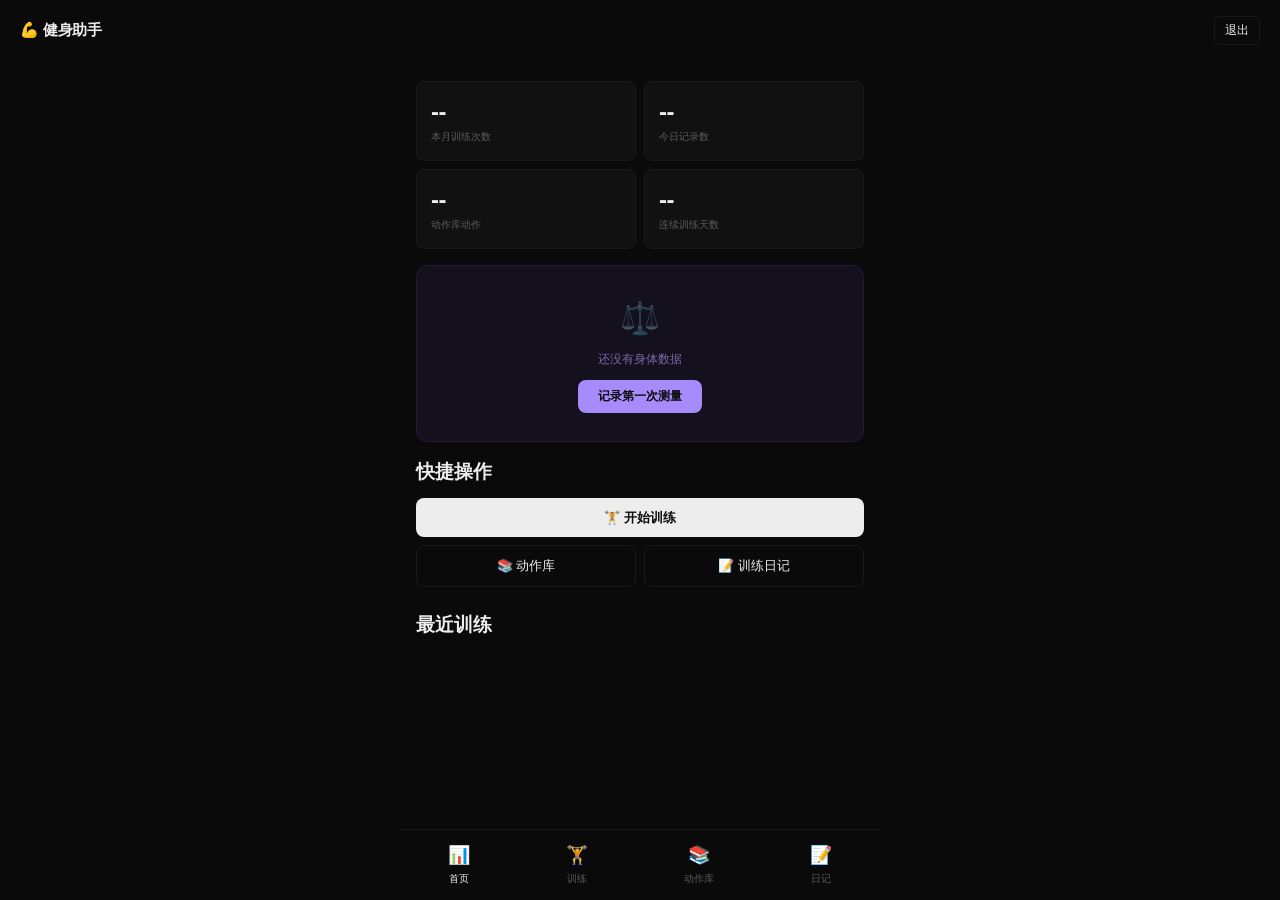
<file: index.html>
<!DOCTYPE html>
<html lang="zh-CN">
<head>
  <meta charset="UTF-8">
  <meta name="viewport" content="width=device-width, initial-scale=1.0">
  <title>健身助手</title>
  <link rel="stylesheet" href="css/style.css">
</head>
<body>
  <div class="topbar">
    <h1>💪 健身助手</h1>
    <button class="btn btn-sm btn-outline" id="signOutBtn">退出</button>
  </div>

  <div class="container">
    <div class="stat-grid mb-16">
      <div class="stat-item">
        <div class="stat-value" id="monthCount">--</div>
        <div class="stat-label">本月训练次数</div>
      </div>
      <div class="stat-item">
        <div class="stat-value" id="todayCount">--</div>
        <div class="stat-label">今日记录数</div>
      </div>
      <div class="stat-item">
        <div class="stat-value" id="totalExercises">--</div>
        <div class="stat-label">动作库动作</div>
      </div>
      <div class="stat-item">
        <div class="stat-value" id="streakDays">--</div>
        <div class="stat-label">连续训练天数</div>
      </div>
    </div>

    <!-- 身体数据 Hero 卡 -->
    <div id="bodyHero">
      <div id="bodyDataView" class="body-hero" style="display:none;">
        <div class="hero-header">
          <span class="hero-label">身体数据</span>
          <button class="hero-add" id="toggleBodyFormBtn">+ 记录</button>
        </div>
        <div class="hero-weight" id="heroWeight">--<span class="hero-unit">kg</span></div>
        <div class="hero-sub">
          <span><span class="sub-label">体脂率 </span><span id="heroBf">--</span>%</span>
        </div>
        <div class="chart-mini"><canvas id="miniChart"></canvas></div>
        <div class="circ-list" id="circList"></div>
      </div>
      <div id="bodyEmptyView" class="body-empty">
        <div class="empty-icon">⚖️</div>
        <p>还没有身体数据</p>
        <button class="btn-start" id="startBodyFormBtn">记录第一次测量</button>
      </div>
    </div>

    <div class="body-form-wrap" id="bodyFormWrap">
      <div class="body-form">
        <div class="form-hint">体重必填，其余可选</div>
        <div class="form-row">
          <div>
            <label style="font-size:10px;color:var(--violet-dim);">体重 (kg) *</label>
            <input type="number" id="bfWeight" placeholder="例: 78.5" step="0.1" min="30" max="300">
          </div>
          <div>
            <label style="font-size:10px;color:var(--violet-dim);">体脂率 (%)</label>
            <input type="number" id="bfBodyFat" placeholder="例: 18.2" step="0.1" min="2" max="60">
          </div>
        </div>
        <div class="form-section-label">围度 (cm)</div>
        <div class="form-row">
          <div>
            <label style="font-size:10px;color:var(--violet-dim);">胸围</label>
            <input type="number" id="bfChest" placeholder="例: 96" step="0.5" min="30" max="200">
          </div>
          <div>
            <label style="font-size:10px;color:var(--violet-dim);">腰围</label>
            <input type="number" id="bfWaist" placeholder="例: 82" step="0.5" min="30" max="200">
          </div>
          <div>
            <label style="font-size:10px;color:var(--violet-dim);">臀围</label>
            <input type="number" id="bfHip" placeholder="例: 95" step="0.5" min="30" max="200">
          </div>
          <div>
            <label style="font-size:10px;color:var(--violet-dim);">臂围</label>
            <input type="number" id="bfArm" placeholder="例: 36" step="0.5" min="10" max="100">
          </div>
          <div>
            <label style="font-size:10px;color:var(--violet-dim);">腿围</label>
            <input type="number" id="bfThigh" placeholder="例: 56" step="0.5" min="20" max="120">
          </div>
        </div>
        <button class="btn btn-primary btn-save" id="saveBodyBtn">保存</button>
        <p id="bodyMsg" style="text-align:center;margin-top:6px;min-height:18px;font-size:11px;"></p>
      </div>
    </div>

    <div class="chart-panel" id="chartPanel" style="display:none;">
      <div class="chart-header">
        <span class="chart-title">体重趋势</span>
        <div class="chart-tabs">
          <button class="chart-tab active" data-days="7">7天</button>
          <button class="chart-tab" data-days="30">30天</button>
          <button class="chart-tab" data-days="90">90天</button>
        </div>
      </div>
      <div class="chart-canvas"><canvas id="fullChart"></canvas></div>
    </div>

    <h3 style="margin-bottom:12px;">快捷操作</h3>
    <a href="workout.html" class="btn btn-primary mb-8">🏋️ 开始训练</a>
    <div style="display:grid;grid-template-columns:1fr 1fr;gap:8px;">
      <a href="exercises.html" class="btn btn-outline">📚 动作库</a>
      <a href="diary.html" class="btn btn-outline">📝 训练日记</a>
    </div>

    <h3 style="margin:24px 0 12px;">最近训练</h3>
    <div id="recentWorkouts"></div>
  </div>

  <nav class="bottom-nav">
    <a href="index.html" class="active">
      <span class="nav-icon">📊</span>首页
    </a>
    <a href="workout.html">
      <span class="nav-icon">🏋️</span>训练
    </a>
    <a href="exercises.html">
      <span class="nav-icon">📚</span>动作库
    </a>
    <a href="diary.html">
      <span class="nav-icon">📝</span>日记
    </a>
  </nav>

  <script type="module">
    import { supabase, requireAuth, signOut } from './js/app.js';
    import Chart from 'https://esm.sh/chart.js@4/auto';

    window.signOut = signOut;
    document.getElementById('signOutBtn').addEventListener('click', signOut);

    // ========== 身体数据追踪 ==========
    let miniChart = null;
    let fullChart = null;
    let allTrendData = [];
    let currentDays = 7;

    async function loadBodyData(userId) {
      const { data: latest } = await supabase
        .from('body_measurements')
        .select('*')
        .eq('user_id', userId)
        .order('measured_at', { ascending: false })
        .limit(1);

      const ninetyDaysAgo = new Date();
      ninetyDaysAgo.setDate(ninetyDaysAgo.getDate() - 90);
      const { data: trend } = await supabase
        .from('body_measurements')
        .select('weight_kg, body_fat_pct, measured_at')
        .eq('user_id', userId)
        .gte('measured_at', ninetyDaysAgo.toISOString().split('T')[0])
        .order('measured_at', { ascending: true });

      allTrendData = trend || [];

      if (latest && latest.length > 0) {
        renderBodyHero(latest[0], allTrendData);
        document.getElementById('bodyDataView').style.display = '';
        document.getElementById('bodyEmptyView').style.display = 'none';
        document.getElementById('chartPanel').style.display = '';
      } else {
        document.getElementById('bodyDataView').style.display = 'none';
        document.getElementById('bodyEmptyView').style.display = '';
        document.getElementById('chartPanel').style.display = 'none';
      }
    }

    function renderBodyHero(latest, trend) {
      document.getElementById('heroWeight').innerHTML = latest.weight_kg + '<span class="hero-unit">kg</span>';
      document.getElementById('heroBf').textContent = latest.body_fat_pct != null ? latest.body_fat_pct : '--';

      const circs = [
        { key: 'chest_cm', label: '胸' },
        { key: 'waist_cm', label: '腰' },
        { key: 'hip_cm', label: '臀' },
        { key: 'arm_cm', label: '臂' },
        { key: 'thigh_cm', label: '腿' }
      ];
      document.getElementById('circList').innerHTML = circs
        .map(c => `<span class="circ-item">${c.label} <span class="val">${latest[c.key] != null ? latest[c.key] : '--'}</span></span>`)
        .join('');

      renderMiniChart(trend);
      renderFullChart(trend, currentDays);
    }

    function renderMiniChart(trend) {
      if (miniChart) miniChart.destroy();
      const ctx = document.getElementById('miniChart').getContext('2d');
      const labels = trend.map(d => d.measured_at);
      const data = trend.map(d => d.weight_kg);

      miniChart = new Chart(ctx, {
        type: 'line',
        data: {
          labels,
          datasets: [{
            data,
            borderColor: '#a78bfa',
            borderWidth: 2,
            pointRadius: 0,
            tension: 0.4,
            fill: true,
            backgroundColor: 'rgba(139,92,246,0.1)'
          }]
        },
        options: {
          responsive: true,
          maintainAspectRatio: false,
          plugins: { legend: { display: false } },
          scales: {
            x: { display: false },
            y: { display: false }
          },
          interaction: { intersect: false, mode: 'index' }
        }
      });
    }

    function renderFullChart(trend, days) {
      if (fullChart) fullChart.destroy();
      const ctx = document.getElementById('fullChart').getContext('2d');
      const cutoff = new Date();
      cutoff.setDate(cutoff.getDate() - days);
      const cutoffStr = cutoff.toISOString().split('T')[0];
      const filtered = trend.filter(d => d.measured_at >= cutoffStr);

      const labels = filtered.map(d => {
        const dt = new Date(d.measured_at);
        return (dt.getMonth() + 1) + '/' + dt.getDate();
      });
      const weightData = filtered.map(d => d.weight_kg);

      const datasets = [{
        label: '体重 (kg)',
        data: weightData,
        borderColor: '#a78bfa',
        backgroundColor: 'rgba(139,92,246,0.1)',
        borderWidth: 2,
        pointRadius: 3,
        pointBackgroundColor: '#a78bfa',
        tension: 0.4,
        fill: true
      }];

      if (filtered.some(d => d.body_fat_pct != null)) {
        datasets.push({
          label: '体脂率 (%)',
          data: filtered.map(d => d.body_fat_pct),
          borderColor: '#c4b5fd',
          borderWidth: 1.5,
          borderDash: [4, 3],
          pointRadius: 2,
          pointBackgroundColor: '#c4b5fd',
          tension: 0.4,
          fill: false,
          yAxisID: 'y1'
        });
      }

      fullChart = new Chart(ctx, {
        type: 'line',
        data: { labels, datasets },
        options: {
          responsive: true,
          maintainAspectRatio: false,
          plugins: {
            legend: {
              labels: { color: '#5c5c5c', font: { size: 10 }, boxWidth: 12, padding: 16 }
            }
          },
          scales: {
            x: {
              ticks: { color: '#3d3d3d', font: { size: 10 } },
              grid: { color: '#1a1a1a' }
            },
            y: {
              ticks: { color: '#3d3d3d', font: { size: 10 } },
              grid: { color: '#1a1a1a' }
            },
            y1: {
              position: 'right',
              ticks: { color: '#c4b5fd', font: { size: 10 } },
              grid: { display: false },
              display: filtered.some(d => d.body_fat_pct != null)
            }
          },
          interaction: { intersect: false, mode: 'index' }
        }
      });
    }

    function switchChartDays(days) {
      currentDays = days;
      renderFullChart(allTrendData, days);
      document.querySelectorAll('.chart-tab').forEach(t => t.classList.remove('active'));
      document.querySelector(`.chart-tab[data-days="${days}"]`).classList.add('active');
    }

    function toggleBodyForm() {
      const wrap = document.getElementById('bodyFormWrap');
      wrap.classList.toggle('open');
      if (wrap.classList.contains('open')) {
        document.getElementById('bfWeight').focus();
      }
    }

    async function saveBodyMeasurement(userId) {
      const weight = parseFloat(document.getElementById('bfWeight').value);
      if (!weight) {
        showBodyMsg('请输入体重', true);
        return;
      }

      const record = {
        user_id: userId,
        weight_kg: weight,
        body_fat_pct: parseFloat(document.getElementById('bfBodyFat').value) || null,
        chest_cm: parseFloat(document.getElementById('bfChest').value) || null,
        waist_cm: parseFloat(document.getElementById('bfWaist').value) || null,
        hip_cm: parseFloat(document.getElementById('bfHip').value) || null,
        arm_cm: parseFloat(document.getElementById('bfArm').value) || null,
        thigh_cm: parseFloat(document.getElementById('bfThigh').value) || null,
        measured_at: new Date().toISOString().split('T')[0]
      };

      const { error } = await supabase.from('body_measurements').insert(record);
      if (error) {
        showBodyMsg('保存失败: ' + error.message, true);
      } else {
        showBodyMsg('保存成功！', false);
        document.getElementById('bodyFormWrap').classList.remove('open');
        ['bfWeight','bfBodyFat','bfChest','bfWaist','bfHip','bfArm','bfThigh'].forEach(id => document.getElementById(id).value = '');
        await loadBodyData(userId);
      }
    }

    function showBodyMsg(text, isError) {
      const el = document.getElementById('bodyMsg');
      el.textContent = text;
      el.style.color = isError ? 'var(--danger)' : 'var(--violet-light)';
      setTimeout(() => { el.textContent = ''; }, 3000);
    }

    // 事件绑定
    document.getElementById('toggleBodyFormBtn').addEventListener('click', toggleBodyForm);
    document.getElementById('startBodyFormBtn').addEventListener('click', toggleBodyForm);
    document.getElementById('saveBodyBtn').addEventListener('click', async () => {
      const user = await requireAuth();
      if (user) await saveBodyMeasurement(user.id);
    });
    document.querySelector('.chart-tabs').addEventListener('click', (e) => {
      if (e.target.classList.contains('chart-tab')) {
        switchChartDays(parseInt(e.target.dataset.days));
      }
    });

    // ========== 仪表盘 ==========
    async function loadDashboard() {
      const user = await requireAuth();
      if (!user) return;

      loadBodyData(user.id);

      const startOfMonth = new Date();
      startOfMonth.setDate(1);
      startOfMonth.setHours(0, 0, 0, 0);
      const { count: monthCount } = await supabase
        .from('workout_records')
        .select('*', { count: 'exact', head: true })
        .eq('user_id', user.id)
        .gte('created_at', startOfMonth.toISOString());
      document.getElementById('monthCount').textContent = monthCount || 0;

      const today = new Date();
      today.setHours(0, 0, 0, 0);
      const { count: todayCount } = await supabase
        .from('workout_records')
        .select('*', { count: 'exact', head: true })
        .eq('user_id', user.id)
        .gte('created_at', today.toISOString());
      document.getElementById('todayCount').textContent = todayCount || 0;

      const { count: exerciseCount } = await supabase
        .from('exercises')
        .select('*', { count: 'exact', head: true });
      document.getElementById('totalExercises').textContent = exerciseCount || 0;

      const sevenDaysAgo = new Date();
      sevenDaysAgo.setDate(sevenDaysAgo.getDate() - 7);
      const { data: recentRecords } = await supabase
        .from('workout_records')
        .select('created_at')
        .eq('user_id', user.id)
        .gte('created_at', sevenDaysAgo.toISOString())
        .order('created_at', { ascending: false });

      const uniqueDays = new Set();
      (recentRecords || []).forEach(r => {
        uniqueDays.add(r.created_at.split('T')[0]);
      });

      let streak = 0;
      for (let i = 0; i < 7; i++) {
        const d = new Date();
        d.setDate(d.getDate() - i);
        const dayStr = d.toISOString().split('T')[0];
        if (uniqueDays.has(dayStr)) streak++;
        else break;
      }
      document.getElementById('streakDays').textContent = streak;

      const { data: recent } = await supabase
        .from('workout_records')
        .select('id, sets, reps, weight_kg, created_at, exercises!inner(name, muscle_group)')
        .eq('user_id', user.id)
        .order('created_at', { ascending: false })
        .limit(10);

      const container = document.getElementById('recentWorkouts');
      if (!recent || recent.length === 0) {
        container.innerHTML = '<div class="empty-state"><p>还没有训练记录</p><a href="workout.html" class="btn btn-primary mt-16">开始第一次训练</a></div>';
        return;
      }

      container.innerHTML = recent.map(r => `
        <div class="workout-item">
          <div>
            <div class="workout-name">${r.exercises.name}</div>
            <div class="workout-detail">${r.sets}组 × ${r.reps}次 ${r.weight_kg ? r.weight_kg + 'kg' : ''}</div>
          </div>
          <div class="text-2" style="font-size:12px;">${new Date(r.created_at).toLocaleDateString('zh-CN')}</div>
        </div>
      `).join('');
    }

    loadDashboard();
  </script>
</body>
</html>
</file>
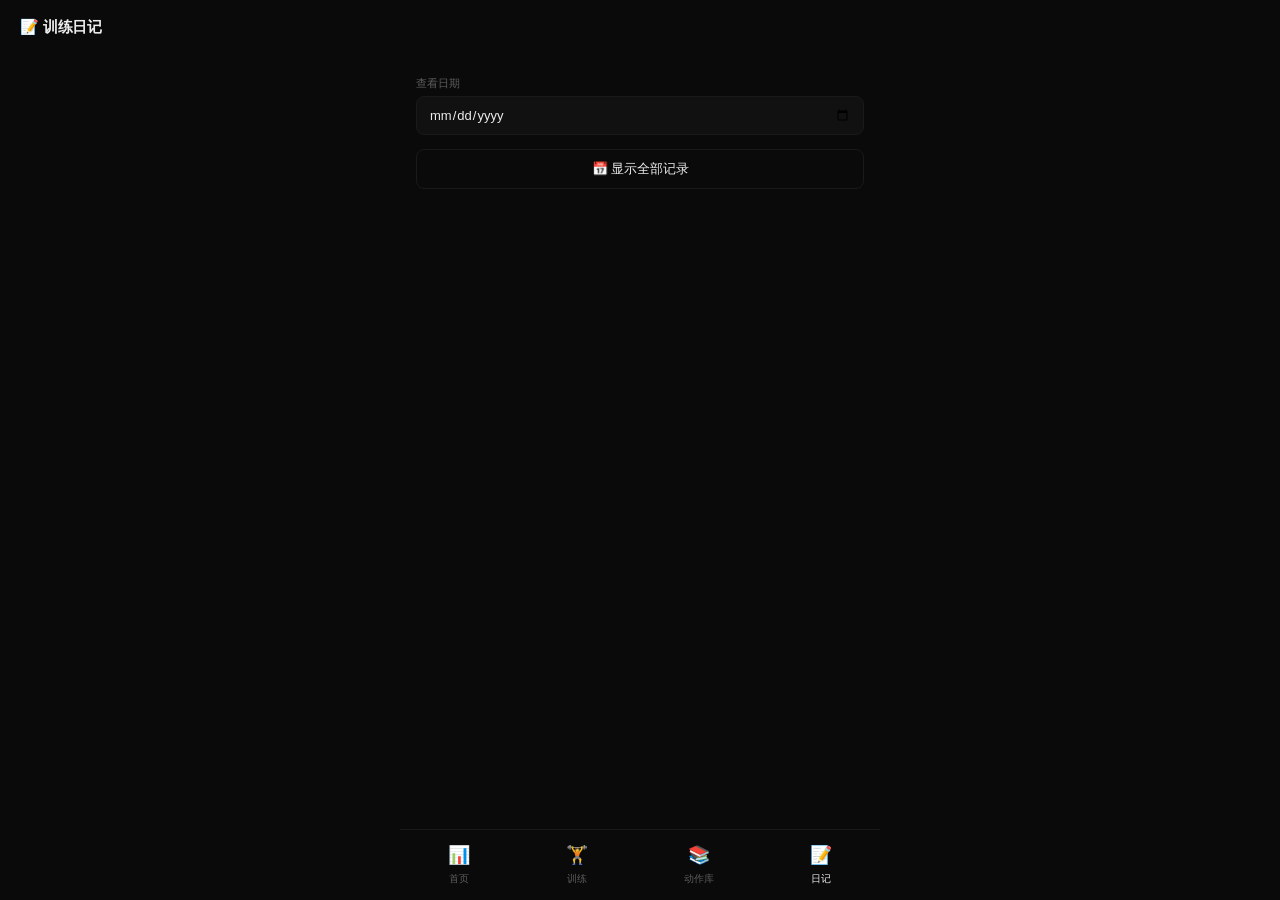
<file: diary.html>
<!DOCTYPE html>
<html lang="zh-CN">
<head>
  <meta charset="UTF-8">
  <meta name="viewport" content="width=device-width, initial-scale=1.0">
  <title>训练日记 - 健身助手</title>
  <link rel="stylesheet" href="css/style.css">
</head>
<body>
  <div class="topbar">
    <h1>📝 训练日记</h1>
  </div>

  <div class="container">
    <div class="form-group">
      <label>查看日期</label>
      <input type="date" id="dateFilter">
    </div>

    <button class="btn btn-outline mb-16" id="showAllBtn">📅 显示全部记录</button>

    <div id="diaryList"></div>
  </div>

  <nav class="bottom-nav">
    <a href="index.html"><span class="nav-icon">📊</span>首页</a>
    <a href="workout.html"><span class="nav-icon">🏋️</span>训练</a>
    <a href="exercises.html"><span class="nav-icon">📚</span>动作库</a>
    <a href="diary.html" class="active"><span class="nav-icon">📝</span>日记</a>
  </nav>

  <script type="module">
    import { supabase, requireAuth } from './js/app.js';

    let user = null;
    let allRecords = [];

    document.getElementById('showAllBtn').addEventListener('click', showAll);
    document.getElementById('diaryList').addEventListener('click', (e) => {
      const btn = e.target.closest('.delete-diary-btn');
      if (btn) deleteRecord(btn.dataset.id);
    });

    async function initPage() {
      user = await requireAuth();
      if (!user) return;

      document.getElementById('dateFilter').value = new Date().toISOString().split('T')[0];

      document.getElementById('dateFilter').addEventListener('change', (e) => {
        filterByDate(e.target.value);
      });

      await showAll();
    }

    async function showAll() {
      const { data } = await supabase
        .from('workout_records')
        .select('id, sets, reps, weight_kg, notes, created_at, exercises!inner(name, muscle_group)')
        .eq('user_id', user.id)
        .order('created_at', { ascending: false })
        .limit(100);

      allRecords = data || [];
      renderRecords(allRecords);
    }

    function filterByDate(dateStr) {
      const filtered = allRecords.filter(r => r.created_at.startsWith(dateStr));
      renderRecords(filtered, dateStr);
    }

    function renderRecords(records, dateStr) {
      const container = document.getElementById('diaryList');

      if (records.length === 0) {
        container.innerHTML = `<div class="empty-state"><div class="empty-icon">📭</div><p>${dateStr ? dateStr + ' 没有训练记录' : '还没有训练记录'}</p><a href="workout.html" class="btn btn-primary mt-16">去训练</a></div>`;
        return;
      }

      const grouped = {};
      records.forEach(r => {
        const day = r.created_at.split('T')[0];
        if (!grouped[day]) grouped[day] = [];
        grouped[day].push(r);
      });

      container.innerHTML = Object.entries(grouped).map(([day, dayRecords]) => {
        const totalSets = dayRecords.reduce((sum, r) => sum + r.sets, 0);
        const exerciseNames = [...new Set(dayRecords.map(r => r.exercises.name))];
        const dateLabel = new Date(day).toLocaleDateString('zh-CN', {
          month: 'long', day: 'numeric', weekday: 'short'
        });

        return `
          <div class="card mb-16">
            <div class="flex-between mb-8">
              <h3 style="color:var(--accent);">${dateLabel}</h3>
              <span class="text-2">${totalSets} 组</span>
            </div>
            <div class="text-2 mb-8" style="font-size:13px;">训练了 ${exerciseNames.join('、')}</div>
            ${dayRecords.map(r => `
              <div class="workout-item">
                <div>
                  <div class="workout-name">${r.exercises.name}</div>
                  <div class="workout-detail">${r.sets}组 × ${r.reps}次 ${r.weight_kg ? r.weight_kg + 'kg' : '自重'}</div>
                  ${r.notes ? `<div class="workout-detail">📝 ${r.notes}</div>` : ''}
                </div>
                <button class="btn btn-sm btn-danger delete-diary-btn" data-id="${r.id}">删除</button>
              </div>
            `).join('')}
          </div>
        `;
      }).join('');
    }

    async function deleteRecord(id) {
      if (!confirm('确定要删除这条记录吗？')) return;
      await supabase.from('workout_records').delete().eq('id', id);
      allRecords = allRecords.filter(r => r.id !== id);
      const dateFilter = document.getElementById('dateFilter').value;
      const filtered = allRecords.filter(r => r.created_at.startsWith(dateFilter));
      renderRecords(filtered, dateFilter);
    }

    initPage();
  </script>
</body>
</html>
</file>
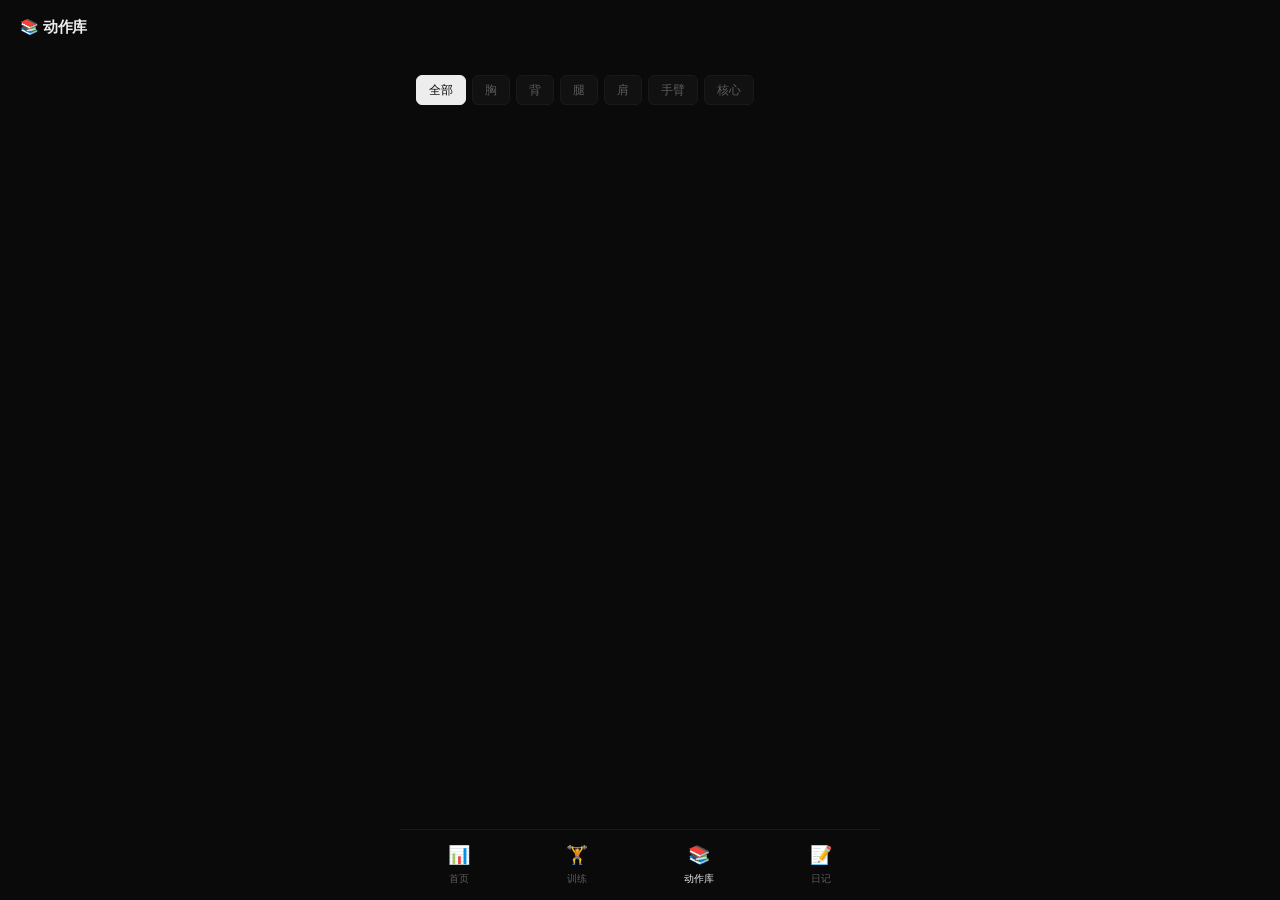
<file: exercises.html>
<!DOCTYPE html>
<html lang="zh-CN">
<head>
  <meta charset="UTF-8">
  <meta name="viewport" content="width=device-width, initial-scale=1.0">
  <title>动作库 - 健身助手</title>
  <link rel="stylesheet" href="css/style.css">
</head>
<body>
  <div class="topbar">
    <h1>📚 动作库</h1>
  </div>

  <div class="container">
    <div class="tags" id="muscleTags">
      <span class="tag active" data-group="all">全部</span>
      <span class="tag" data-group="胸">胸</span>
      <span class="tag" data-group="背">背</span>
      <span class="tag" data-group="腿">腿</span>
      <span class="tag" data-group="肩">肩</span>
      <span class="tag" data-group="手臂">手臂</span>
      <span class="tag" data-group="核心">核心</span>
    </div>

    <div id="exerciseList"></div>
  </div>

  <nav class="bottom-nav">
    <a href="index.html"><span class="nav-icon">📊</span>首页</a>
    <a href="workout.html"><span class="nav-icon">🏋️</span>训练</a>
    <a href="exercises.html" class="active"><span class="nav-icon">📚</span>动作库</a>
    <a href="diary.html"><span class="nav-icon">📝</span>日记</a>
  </nav>

  <script type="module">
    import { supabase, requireAuth } from './js/app.js';
    import { StickmanAnimator, Exercises } from './js/stickman.js';

    let allExercises = [];
    let currentGroup = 'all';
    let activeModal = null; // { animator, overlay }

    // Shared animation loop for thumbnail canvases
    const thumbStates = new Map(); // canvas -> { phase, speed }
    let globalRaf = null;

    function startGlobalLoop() {
      if (globalRaf) return;
      function tick() {
        thumbStates.forEach((st, cv) => {
          st.phase += st.speed;
          if (st.phase > 1) st.phase -= 1;
          drawPoseOnCanvas(cv, st.name, st.phase);
        });
        globalRaf = requestAnimationFrame(tick);
      }
      globalRaf = requestAnimationFrame(tick);
    }

    function drawPoseOnCanvas(canvas, exerciseName, phase) {
      const def = Exercises[exerciseName];
      if (!def) return;
      const ctx = canvas.getContext('2d');
      const w = canvas.width, h = canvas.height;
      ctx.clearRect(0, 0, w, h);
      const pose = def.getPose(phase);
      if (!pose) return;
      drawMiniStickman(ctx, pose, w / 2, h / 2, Math.min(w, h) * 0.42);
    }

    function drawMiniStickman(ctx, pose, cx, cy, s) {
      const pt = (p) => [cx + p.x * s, cy + p.y * s];
      ctx.strokeStyle = '#ededed';
      ctx.lineWidth = 1.8;
      ctx.lineCap = 'round';

      function line(a, b, c) {
        if (!a || !b) return;
        ctx.strokeStyle = c || '#ededed';
        ctx.beginPath(); ctx.moveTo(...pt(a)); ctx.lineTo(...pt(b)); ctx.stroke();
      }
      function circle(p, r, f) {
        if (!p) return;
        ctx.fillStyle = f || '#ededed';
        ctx.beginPath(); ctx.arc(...pt(p), r, 0, Math.PI * 2); ctx.fill();
      }

      line(pose.neck, pose.hip, '#c4b5fd');
      line(pose.lShoulder, pose.rShoulder, '#7c6aaa');
      line(pose.lShoulder, pose.lElbow); line(pose.lElbow, pose.lHand);
      line(pose.rShoulder, pose.rElbow); line(pose.rElbow, pose.rHand);
      line(pose.hip || pose.lHip, pose.lKnee); line(pose.lKnee, pose.lFoot);
      line(pose.hip || pose.rHip, pose.rKnee); line(pose.rKnee, pose.rFoot);

      if (pose.barLeft && pose.barRight) {
        ctx.strokeStyle = '#a78bfa'; ctx.lineWidth = 2;
        ctx.beginPath(); ctx.moveTo(...pt(pose.barLeft)); ctx.lineTo(...pt(pose.barRight)); ctx.stroke();
        ctx.lineWidth = 1.8;
      }

      ['lShoulder','rShoulder','lElbow','rElbow','lHand','rHand','lHip','rHip','lKnee','rKnee','lFoot','rFoot']
        .forEach(j => { if (pose[j]) circle(pose[j], 2, '#ededed'); });
      if (pose.hip) circle(pose.hip, 2.5, '#c4b5fd');

      // Head
      ctx.strokeStyle = '#ededed'; ctx.lineWidth = 1.5;
      ctx.beginPath(); ctx.arc(...pt(pose.head), 9, 0, Math.PI * 2); ctx.stroke();
      ctx.lineWidth = 1.8;
    }

    async function loadExercises() {
      await requireAuth();
      const { data } = await supabase
        .from('exercises')
        .select('*')
        .order('muscle_group')
        .order('name');
      allExercises = data || [];
      renderExercises();
    }

    function renderExercises() {
      // Clean up old thumb states
      thumbStates.clear();

      const filtered = currentGroup === 'all'
        ? allExercises
        : allExercises.filter(e => e.muscle_group === currentGroup);

      const container = document.getElementById('exerciseList');
      if (filtered.length === 0) {
        container.innerHTML = '<div class="empty-state"><div class="empty-icon">📭</div><p>该肌群还没有动作</p></div>';
        return;
      }

      const groups = {};
      filtered.forEach(e => {
        if (!groups[e.muscle_group]) groups[e.muscle_group] = [];
        groups[e.muscle_group].push(e);
      });

      container.innerHTML = Object.entries(groups).map(([group, exercises]) => `
        <div class="mb-16">
          <h3 style="color:var(--accent);margin-bottom:8px;">${group}</h3>
          ${exercises.map((e, i) => `
            <div class="card" style="cursor:pointer;" data-id="${e.id}" data-name="${escapeHtml(e.name)}" data-idx="${i}">
              <div class="ex-card-inner">
                <canvas class="ex-thumb" id="tc-${e.id}" width="48" height="48"></canvas>
                <div>
                  <div class="workout-name">${e.name}</div>
                  <div class="workout-detail mt-8">${e.description || '暂无说明'}</div>
                </div>
              </div>
            </div>`).join('')}
        </div>
      `).join('');

      // Initialize thumbnail canvases
      filtered.forEach(e => {
        const cv = document.getElementById(`tc-${e.id}`);
        if (!cv) return;
        const name = e.name;
        // Initial draw
        drawPoseOnCanvas(cv, name, 0);
        // Register for animation
        thumbStates.set(cv, { name, phase: Math.random(), speed: 0.012 });
      });

      startGlobalLoop();

      // Click handler
      container.querySelectorAll('.card').forEach(card => {
        card.addEventListener('click', () => showModal(card.dataset.id, card.dataset.name));
      });
    }

    function escapeHtml(s) { return s.replace(/&/g,'&amp;').replace(/"/g,'&quot;').replace(/</g,'&lt;').replace(/>/g,'&gt;'); }

    function showModal(id, name) {
      // Close existing modal
      if (activeModal) closeModal();

      const exDef = Exercises[name];
      if (!exDef) { alert(name + '\n暂无演示动画'); return; }

      const overlay = document.createElement('div');
      overlay.className = 'img-modal-overlay';
      overlay.innerHTML = `
        <button class="img-close">✕</button>
        <div class="img-name">${name}</div>
        <div class="img-stage">
          <canvas class="img-frame" id="modalCanvas" width="400" height="300"></canvas>
        </div>
        <div class="img-nav">
          <button class="img-slower">🐢</button>
          <button class="img-auto-play">⏸ 暂停</button>
          <button class="img-faster">🐇</button>
        </div>
      `;
      document.body.appendChild(overlay);

      const canvas = document.getElementById('modalCanvas');
      const animator = new StickmanAnimator(canvas, name);
      animator.start();

      activeModal = { animator, overlay };

      const playBtn = overlay.querySelector('.img-auto-play');
      playBtn.onclick = (e) => {
        e.stopPropagation();
        if (animator.running) { animator.stop(); playBtn.textContent = '▶ 播放'; }
        else { animator.start(); playBtn.textContent = '⏸ 暂停'; }
      };

      overlay.querySelector('.img-slower').onclick = (e) => {
        e.stopPropagation();
        animator.speed = Math.max(0.004, animator.speed - 0.004);
      };
      overlay.querySelector('.img-faster').onclick = (e) => {
        e.stopPropagation();
        animator.speed = Math.min(0.04, animator.speed + 0.004);
      };

      overlay.querySelector('.img-close').onclick = () => closeModal();
      overlay.addEventListener('click', (e) => { if (e.target === overlay) closeModal(); });

      const keyH = (e) => {
        if (e.key === 'Escape') { closeModal(); document.removeEventListener('keydown', keyH); }
      };
      document.addEventListener('keydown', keyH);
    }

    function closeModal() {
      if (!activeModal) return;
      activeModal.animator.stop();
      activeModal.overlay.remove();
      activeModal = null;
    }

    document.getElementById('muscleTags').addEventListener('click', (e) => {
      if (e.target.classList.contains('tag')) {
        document.querySelectorAll('.tag').forEach(t => t.classList.remove('active'));
        e.target.classList.add('active');
        currentGroup = e.target.dataset.group;
        renderExercises();
      }
    });

    loadExercises();
  </script>
</body>
</html>
</file>
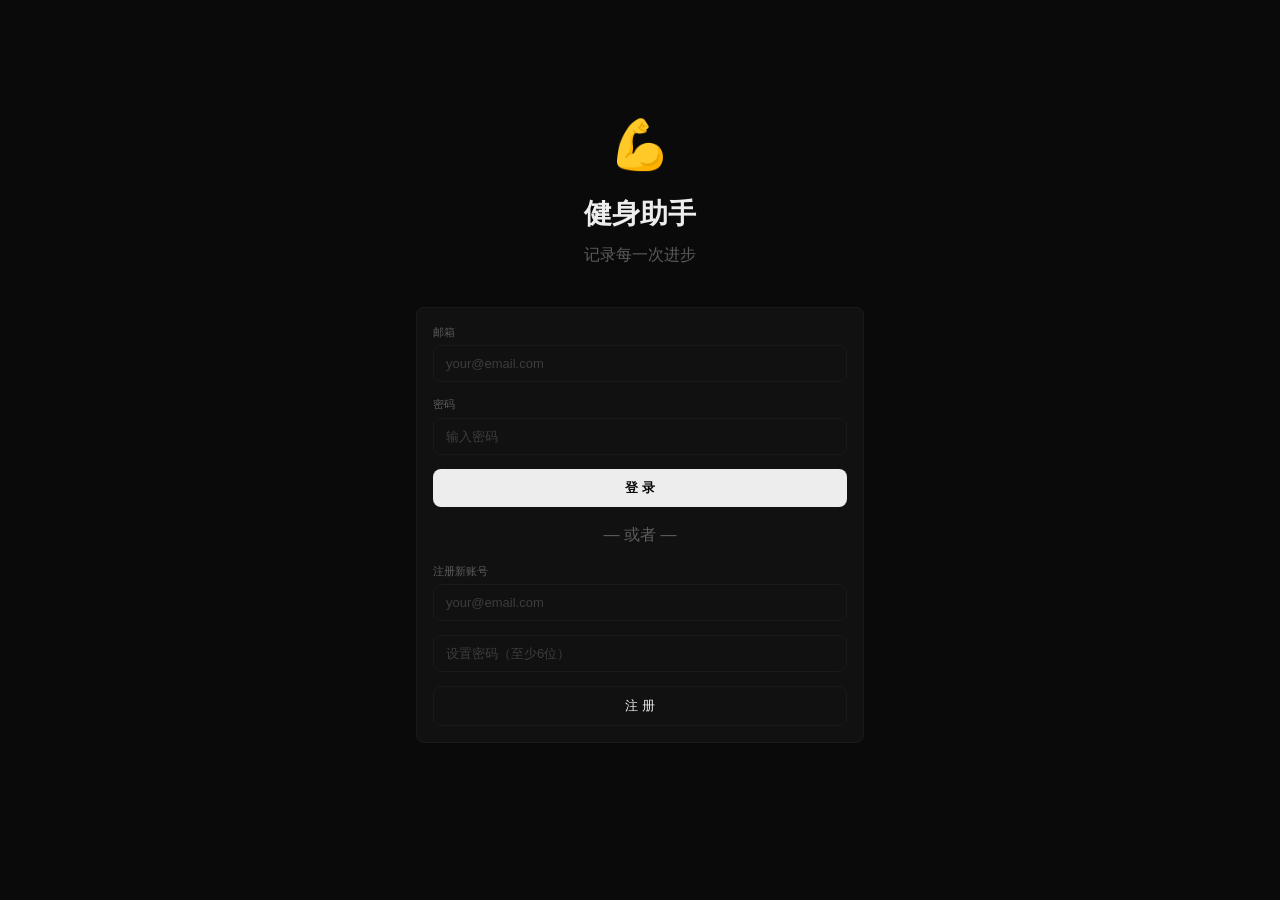
<file: login.html>
<!DOCTYPE html>
<html lang="zh-CN">
<head>
  <meta charset="UTF-8">
  <meta name="viewport" content="width=device-width, initial-scale=1.0">
  <title>登录 - 健身助手</title>
  <link rel="stylesheet" href="css/style.css">
</head>
<body>
  <div class="container" style="display:flex;flex-direction:column;justify-content:center;min-height:100vh;padding-bottom:20px;">
    <div style="text-align:center;margin-bottom:40px;">
      <div style="font-size:48px;margin-bottom:12px;">💪</div>
      <h1 style="font-size:28px;">健身助手</h1>
      <p class="text-2 mt-8">记录每一次进步</p>
    </div>

    <div class="card">
      <form id="loginForm">
        <div class="form-group">
          <label>邮箱</label>
          <input type="email" id="loginEmail" placeholder="your@email.com" required>
        </div>
        <div class="form-group">
          <label>密码</label>
          <input type="password" id="loginPassword" placeholder="输入密码" required minlength="6">
        </div>
        <button type="submit" class="btn btn-primary">登 录</button>
      </form>

      <div style="text-align:center;margin:16px 0;color:var(--text-2);">— 或者 —</div>

      <form id="registerForm">
        <div class="form-group">
          <label>注册新账号</label>
          <input type="email" id="regEmail" placeholder="your@email.com" required>
        </div>
        <div class="form-group">
          <input type="password" id="regPassword" placeholder="设置密码（至少6位）" required minlength="6">
        </div>
        <button type="submit" class="btn btn-outline">注 册</button>
      </form>
    </div>

    <p id="msg" class="text-center mt-16" style="min-height:24px;"></p>
  </div>

  <script type="module">
    import { supabase } from './js/app.js';

    const msg = document.getElementById('msg');

    function showMsg(text, isError) {
      msg.textContent = text;
      msg.style.color = isError ? 'var(--danger)' : 'var(--accent)';
    }

    document.getElementById('loginForm').addEventListener('submit', async (e) => {
      e.preventDefault();
      const email = document.getElementById('loginEmail').value;
      const password = document.getElementById('loginPassword').value;

      showMsg('登录中...', false);
      try {
        const { error } = await supabase.auth.signInWithPassword({ email, password });
        if (error) {
          showMsg('登录失败: ' + error.message, true);
        } else {
          window.location.href = 'index.html';
        }
      } catch (err) {
        showMsg('网络错误: ' + err.message, true);
      }
    });

    document.getElementById('registerForm').addEventListener('submit', async (e) => {
      e.preventDefault();
      const email = document.getElementById('regEmail').value;
      const password = document.getElementById('regPassword').value;

      showMsg('注册中...', false);
      try {
        const { error } = await supabase.auth.signUp({ email, password });
        if (error) {
          showMsg('注册失败: ' + error.message, true);
        } else {
          showMsg('注册成功！现在可以登录了', false);
        }
      } catch (err) {
        showMsg('网络错误: ' + err.message, true);
      }
    });
  </script>
</body>
</html>
</file>
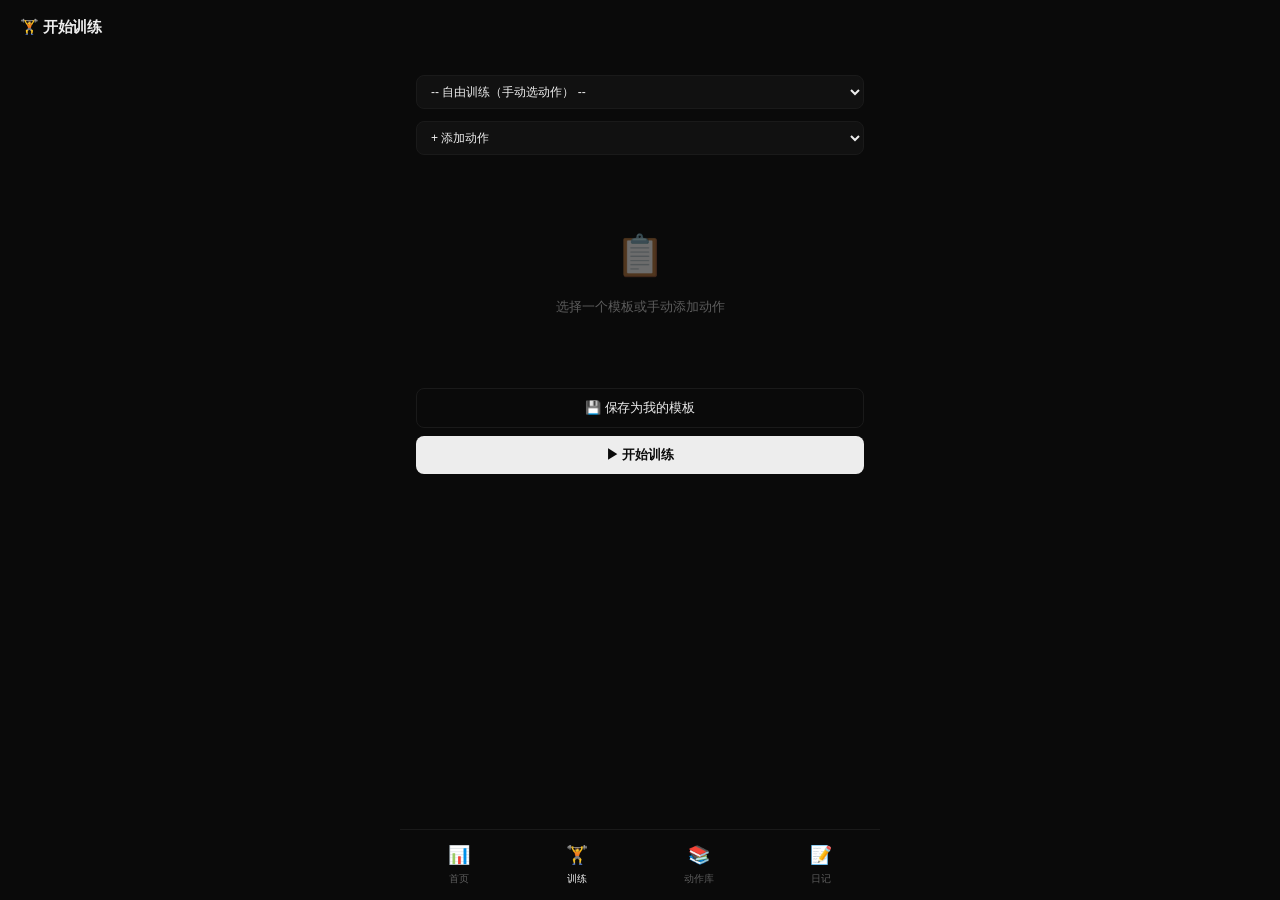
<file: workout.html>
<!DOCTYPE html>
<html lang="zh-CN">
<head>
  <meta charset="UTF-8">
  <meta name="viewport" content="width=device-width, initial-scale=1.0">
  <title>训练 - 健身助手</title>
  <link rel="stylesheet" href="css/style.css">
</head>
<body>
  <div class="topbar">
    <h1 id="pageTitle">🏋️ 开始训练</h1>
    <button class="btn btn-sm btn-outline" id="backFromTrain" style="display:none;">退出训练</button>
  </div>

  <div class="container">
    <!-- 计划构建模式 -->
    <div id="buildMode">
      <!-- 模板选择栏 -->
      <div class="template-bar">
        <select id="templateSelect">
          <option value="">-- 自由训练（手动选动作） --</option>
        </select>
        <button class="btn-icon" id="deleteTemplateBtn" title="删除模板" style="display:none;">🗑</button>
      </div>

      <!-- 动作列表 -->
      <div class="exercise-list" id="exerciseList"></div>

      <!-- 添加动作 -->
      <div class="ex-add-row" style="margin-bottom:10px;">
        <select id="addExerciseSelect">
          <option value="">+ 添加动作</option>
        </select>
      </div>

      <!-- 动作编辑区 -->
      <div id="editExercisePanel" style="display:none;">
        <div class="body-form" style="margin-bottom:8px;">
          <div class="form-row">
            <div><label style="font-size:10px;color:var(--violet-dim);">组数</label><input type="number" id="editSets" value="3" min="1" max="20"></div>
            <div><label style="font-size:10px;color:var(--violet-dim);">次数</label><input type="number" id="editReps" value="10" min="1" max="100"></div>
            <div><label style="font-size:10px;color:var(--violet-dim);">间歇(秒)</label><input type="number" id="editRest" value="60" min="10" max="600" step="5"></div>
          </div>
          <div class="form-full" style="margin-top:6px;">
            <label style="font-size:10px;color:var(--violet-dim);">备注（可选）</label>
            <input type="text" id="editNotes" placeholder="如：控制离心、最后一组力竭">
          </div>
        </div>
      </div>

      <div id="exerciseListEmpty" class="empty-state">
        <div class="empty-icon">📋</div>
        <p>选择一个模板或手动添加动作</p>
      </div>

      <!-- 操作按钮 -->
      <button class="btn btn-outline mb-8" id="saveTemplateBtn">💾 保存为我的模板</button>
      <button class="btn btn-primary mb-8" id="startTrainBtn">▶ 开始训练</button>

      <!-- 今日已录记录摘要 -->
      <div id="todaySummary" style="margin-top:20px;"></div>
    </div>

    <!-- 训练浮动窗 -->
    <div class="train-floating" id="trainFloat" style="display:none;">
      <div class="tf-collapsed" id="tfCollapsed">
        <div class="tf-dot"></div>
        <div class="tf-name" id="tfName"></div>
        <div class="tf-progress" id="tfProgress"></div>
        <div class="tf-timer" id="tfTimer" style="display:none;">60</div>
        <div class="tf-chevron">▸</div>
      </div>
      <div class="tf-expanded" id="tfExpanded">
        <div class="tm-ex-name" id="tmExName"></div>
        <div class="tm-progress" id="tmProgress"></div>
        <div class="tm-timer" id="tmTimer" style="display:none;">60</div>
        <div class="tm-timer-label" id="tmTimerLabel" style="display:none;">组间休息</div>
        <canvas class="tm-img" id="tmImg" width="360" height="180" style="display:none;"></canvas>
        <div class="tm-info" id="tmInfo"></div>
        <div class="tm-inputs" style="display:flex;gap:8px;margin-bottom:10px;">
          <input type="number" id="tmRepsInput" placeholder="次数" min="1" max="100" style="flex:1;padding:9px 10px;background:var(--bg);border:1px solid var(--border);border-radius:6px;color:var(--text);font-size:14px;outline:none;font-family:inherit;text-align:center;">
          <input type="number" id="tmWeightInput" placeholder="重量 kg" step="0.5" min="0" max="500" style="flex:1;padding:9px 10px;background:var(--bg);border:1px solid var(--border);border-radius:6px;color:var(--text);font-size:14px;outline:none;font-family:inherit;text-align:center;">
        </div>
        <button class="btn btn-primary" id="tmDoneSet">✅ 完成此组</button>
        <button class="btn btn-outline" id="tmSkipRest" style="display:none;">跳过休息</button>
        <button class="btn btn-sm btn-outline" id="tmExitTrain" style="width:auto;margin-top:4px;">✕ 结束训练</button>
      </div>
    </div>

    <!-- 训练完成 -->
    <div class="tm-complete" id="trainComplete" style="display:none;"></div>

    <!-- 保存模板弹窗 -->
    <div class="modal-overlay" id="saveModal" style="display:none;">
      <div class="modal-box">
        <h3>保存训练模板</h3>
        <input type="text" id="templateNameInput" placeholder="输入模板名称，如「周一推胸日」" maxlength="30">
        <div class="modal-btns">
          <button class="btn btn-outline" id="cancelSaveBtn">取消</button>
          <button class="btn btn-primary" id="confirmSaveBtn">保存</button>
        </div>
      </div>
    </div>
  </div>

  <nav class="bottom-nav" id="bottomNav">
    <a href="index.html"><span class="nav-icon">📊</span>首页</a>
    <a href="workout.html" class="active"><span class="nav-icon">🏋️</span>训练</a>
    <a href="exercises.html"><span class="nav-icon">📚</span>动作库</a>
    <a href="diary.html"><span class="nav-icon">📝</span>日记</a>
  </nav>

  <script type="module">
    import { supabase, requireAuth } from './js/app.js';
    import { StickmanAnimator, Exercises } from './js/stickman.js';

    let user = null;
    let allExercises = [];
    let allTemplates = [];
    let exList = [];          // [{exercise_id, name, sets, reps, rest_seconds, notes}]
    let selectedTemplateId = null;
    let editingExIdx = -1;

    let trainAnimator = null; // training panel canvas animator

    // 训练模式状态
    let trainState = null;    // {exIdx, currentSet, timerId, isResting}
    let completedRecords = 0;

    // ========== 初始化 ==========
    async function initPage() {
      user = await requireAuth();
      if (!user) return;

      const { data: exData } = await supabase.from('exercises').select('*').order('muscle_group').order('name');
      allExercises = exData || [];

      await loadTemplates();
      fillExerciseSelects();
      loadTodaySummary();
    }

    async function loadTemplates() {
      const { data: presets } = await supabase.from('workout_templates').select('*').is('user_id', null).order('name');
      const { data: mine } = await supabase.from('workout_templates').select('*').eq('user_id', user.id).order('created_at', { ascending: false });

      allTemplates = [...(presets || []), ...(mine || [])];

      const sel = document.getElementById('templateSelect');
      sel.innerHTML = '<option value="">-- 自由训练（手动选动作） --</option>';
      if (presets && presets.length > 0) {
        const og = document.createElement('optgroup');
        og.label = '预设模板';
        presets.forEach(t => { const o = document.createElement('option'); o.value = t.id; o.textContent = t.name; og.appendChild(o); });
        sel.appendChild(og);
      }
      if (mine && mine.length > 0) {
        const og = document.createElement('optgroup');
        og.label = '我的模板';
        mine.forEach(t => { const o = document.createElement('option'); o.value = t.id; o.textContent = t.name; og.appendChild(o); });
        sel.appendChild(og);
      }
    }

    function fillExerciseSelects() {
      const groups = {};
      allExercises.forEach(e => { if (!groups[e.muscle_group]) groups[e.muscle_group] = []; groups[e.muscle_group].push(e); });

      [document.getElementById('addExerciseSelect')].forEach(sel => {
        sel.innerHTML = '<option value="">+ 添加动作</option>';
        Object.entries(groups).forEach(([g, exs]) => {
          const og = document.createElement('optgroup');
          og.label = g;
          exs.forEach(e => { const o = document.createElement('option'); o.value = e.id; o.textContent = e.name; og.appendChild(o); });
          sel.appendChild(og);
        });
      });
    }

    // ========== 模板选择 ==========
    document.getElementById('templateSelect').addEventListener('change', async (e) => {
      const tid = e.target.value;
      if (!tid) {
        selectedTemplateId = null;
        document.getElementById('deleteTemplateBtn').style.display = 'none';
        return;
      }
      selectedTemplateId = tid;
      const t = allTemplates.find(t => t.id === tid);
      document.getElementById('deleteTemplateBtn').style.display = t && !t.is_preset ? '' : 'none';

      const { data: items } = await supabase.from('template_exercises')
        .select('exercise_id, sets, reps, rest_seconds, notes, exercises!inner(name)')
        .eq('template_id', tid).order('sort_order');

      exList = (items || []).map(i => ({
        exercise_id: i.exercise_id,
        name: i.exercises.name,
        sets: i.sets, reps: i.reps,
        rest_seconds: i.rest_seconds,
        notes: i.notes || ''
      }));
      renderExList();
    });

    document.getElementById('deleteTemplateBtn').addEventListener('click', async () => {
      if (!selectedTemplateId) return;
      const t = allTemplates.find(t => t.id === selectedTemplateId);
      if (!t || t.is_preset) return;
      if (!confirm(`删除模板「${t.name}」？`)) return;
      await supabase.from('workout_templates').delete().eq('id', selectedTemplateId);
      selectedTemplateId = null;
      document.getElementById('templateSelect').value = '';
      document.getElementById('deleteTemplateBtn').style.display = 'none';
      await loadTemplates();
    });

    // ========== 添加动作 ==========
    document.getElementById('addExerciseSelect').addEventListener('change', (e) => {
      const eid = e.target.value;
      if (!eid) return;
      const ex = allExercises.find(x => x.id === eid);
      if (!ex) return;
      exList.push({ exercise_id: eid, name: ex.name, sets: 3, reps: 10, rest_seconds: 60, notes: '' });
      editingExIdx = exList.length - 1;
      showEditPanel();
      renderExList();
      e.target.value = '';
    });

    function showEditPanel() {
      if (editingExIdx < 0 || editingExIdx >= exList.length) {
        document.getElementById('editExercisePanel').style.display = 'none';
        return;
      }
      const item = exList[editingExIdx];
      document.getElementById('editExercisePanel').style.display = '';
      document.getElementById('editSets').value = item.sets;
      document.getElementById('editReps').value = item.reps;
      document.getElementById('editRest').value = item.rest_seconds;
      document.getElementById('editNotes').value = item.notes;
    }

    ['editSets','editReps','editRest','editNotes'].forEach(id => {
      document.getElementById(id).addEventListener('input', () => {
        if (editingExIdx >= 0 && editingExIdx < exList.length) {
          exList[editingExIdx].sets = parseInt(document.getElementById('editSets').value) || 3;
          exList[editingExIdx].reps = parseInt(document.getElementById('editReps').value) || 10;
          exList[editingExIdx].rest_seconds = parseInt(document.getElementById('editRest').value) || 60;
          exList[editingExIdx].notes = document.getElementById('editNotes').value;
          renderExList();
        }
      });
    });

    function renderExList() {
      const container = document.getElementById('exerciseList');
      const empty = document.getElementById('exerciseListEmpty');
      if (exList.length === 0) {
        container.innerHTML = '';
        empty.style.display = '';
        document.getElementById('editExercisePanel').style.display = 'none';
        return;
      }
      empty.style.display = 'none';

      container.innerHTML = exList.map((item, i) => `
        <div class="ex-item" style="${i === editingExIdx ? 'border-color:var(--violet);' : ''}">
          <div class="ex-num">${i + 1}</div>
          <div class="ex-info">
            <div class="ex-name">${item.name}</div>
            <div class="ex-detail">${item.sets}组 × ${item.reps}次 · 间歇${item.rest_seconds}s${item.notes ? ' · ' + item.notes : ''}</div>
          </div>
          <button class="ex-remove" data-idx="${i}" title="移除">×</button>
        </div>
      `).join('');

      // 点击动作项 → 编辑
      container.querySelectorAll('.ex-item').forEach(el => {
        el.addEventListener('click', (e) => {
          if (e.target.closest('.ex-remove')) return;
          editingExIdx = parseInt(el.querySelector('.ex-remove').dataset.idx);
          showEditPanel();
          renderExList();
        });
      });

      // 移除按钮
      container.querySelectorAll('.ex-remove').forEach(btn => {
        btn.addEventListener('click', () => {
          const idx = parseInt(btn.dataset.idx);
          exList.splice(idx, 1);
          if (editingExIdx === idx) editingExIdx = -1;
          else if (editingExIdx > idx) editingExIdx--;
          renderExList();
        });
      });
    }

    // ========== 保存模板 ==========
    document.getElementById('saveTemplateBtn').addEventListener('click', () => {
      if (exList.length === 0) { alert('请先添加至少一个动作'); return; }
      document.getElementById('saveModal').style.display = '';
      document.getElementById('templateNameInput').value = '';
      document.getElementById('templateNameInput').focus();
    });
    document.getElementById('cancelSaveBtn').addEventListener('click', () => { document.getElementById('saveModal').style.display = 'none'; });
    document.getElementById('confirmSaveBtn').addEventListener('click', async () => {
      const name = document.getElementById('templateNameInput').value.trim();
      if (!name) { alert('请输入模板名称'); return; }

      const { data: t, error } = await supabase.from('workout_templates').insert({ user_id: user.id, name, is_preset: false }).select().single();
      if (error) { alert('保存失败: ' + error.message); return; }

      const items = exList.map((ex, i) => ({
        template_id: t.id, exercise_id: ex.exercise_id,
        sort_order: i, sets: ex.sets, reps: ex.reps,
        rest_seconds: ex.rest_seconds, notes: ex.notes
      }));
      await supabase.from('template_exercises').insert(items);

      document.getElementById('saveModal').style.display = 'none';
      await loadTemplates();
      document.getElementById('templateSelect').value = t.id;
      selectedTemplateId = t.id;
      document.getElementById('deleteTemplateBtn').style.display = '';
    });

    // ========== 开始训练 ==========
    document.getElementById('startTrainBtn').addEventListener('click', () => {
      if (exList.length === 0) { alert('请先添加至少一个训练动作'); return; }
      startTraining();
    });

    function startTraining() {
      trainState = { exIdx: 0, currentSet: 1, timerId: null, isResting: false };
      completedRecords = 0;
      document.getElementById('trainFloat').style.display = '';
      document.getElementById('trainFloat').classList.remove('expanded');
      document.getElementById('trainComplete').style.display = 'none';
      document.getElementById('backFromTrain').style.display = '';
      document.getElementById('pageTitle').textContent = '🏋️ 训练中';
      document.getElementById('bottomNav').style.display = 'none';
      renderTrainScreen();
    }

    function renderTrainScreen() {
      const ex = exList[trainState.exIdx];
      const progText = `${trainState.exIdx + 1}/${exList.length} · ${trainState.currentSet}/${ex.sets}组`;
      const infoText = ex.notes || '';

      // 折叠栏
      document.getElementById('tfName').textContent = ex.name;
      document.getElementById('tfProgress').textContent = progText;

      // 展开区
      document.getElementById('tmExName').textContent = ex.name;
      document.getElementById('tmProgress').textContent = `动作 ${trainState.exIdx + 1}/${exList.length} · 第 ${trainState.currentSet}/${ex.sets} 组`;
      document.getElementById('tmInfo').textContent = infoText;
      document.getElementById('tmRepsInput').value = ex.reps;
      document.getElementById('tmWeightInput').value = '';

      // 动作演示图 - Canvas 棍子人
      const tmImg = document.getElementById('tmImg');
      const exDef = Exercises[ex.name];
      if (exDef) {
        tmImg.style.display = '';
        if (trainAnimator) trainAnimator.stop();
        trainAnimator = new StickmanAnimator(tmImg, ex.name);
        trainAnimator.start();
        tmImg.onclick = () => showExCarousel(ex.name);
      } else {
        tmImg.style.display = 'none';
      }

      document.getElementById('tmTimer').style.display = 'none';
      document.getElementById('tmTimerLabel').style.display = 'none';
      document.getElementById('tfTimer').style.display = 'none';
      document.getElementById('tmSkipRest').style.display = 'none';
      document.getElementById('tmDoneSet').style.display = '';
      document.getElementById('tmDoneSet').textContent = `✅ 完成第 ${trainState.currentSet} 组`;
      document.getElementById('tmExitTrain').style.display = '';
      trainState.isResting = false;
      if (trainState.timerId) { clearInterval(trainState.timerId); trainState.timerId = null; }
    }

    function startRestTimer() {
      if (trainState.timerId) clearInterval(trainState.timerId);
      const ex = exList[trainState.exIdx];
      let remaining = ex.rest_seconds;

      document.getElementById('tmDoneSet').style.display = 'none';
      document.getElementById('tmTimer').style.display = '';
      document.getElementById('tmTimerLabel').style.display = '';
      document.getElementById('tfTimer').style.display = '';
      document.getElementById('tmSkipRest').style.display = '';
      document.getElementById('tmExitTrain').style.display = 'none';
      document.getElementById('tmTimer').textContent = remaining;
      document.getElementById('tfTimer').textContent = remaining;
      document.getElementById('tmTimerLabel').textContent = '组间休息';

      trainState.isResting = true;
      trainState.timerId = setInterval(() => {
        remaining--;
        document.getElementById('tmTimer').textContent = remaining;
        document.getElementById('tfTimer').textContent = remaining;
        if (remaining <= 0) {
          clearInterval(trainState.timerId);
          trainState.timerId = null;
          advanceToNextSet();
        }
      }, 1000);
    }

    function advanceToNextSet() {
      if (trainState.timerId) { clearInterval(trainState.timerId); trainState.timerId = null; }
      const ex = exList[trainState.exIdx];
      if (trainState.currentSet < ex.sets) {
        trainState.currentSet++;
        renderTrainScreen();
      } else {
        // 当前动作所有组完成
        trainState.exIdx++;
        trainState.currentSet = 1;
        if (trainState.exIdx < exList.length) {
          renderTrainScreen();
        } else {
          // 全部完成
          showTrainComplete();
        }
      }
    }

    document.getElementById('tmDoneSet').addEventListener('click', async () => {
      if (trainState.isResting) return;
      const ex = exList[trainState.exIdx];
      const actualReps = parseInt(document.getElementById('tmRepsInput').value) || ex.reps;
      const actualWeight = parseFloat(document.getElementById('tmWeightInput').value) || 0;

      const { error } = await supabase.from('workout_records').insert({
        user_id: user.id, exercise_id: ex.exercise_id,
        sets: 1, reps: actualReps, weight_kg: actualWeight,
        notes: `模板训练 · ${ex.name} 第${trainState.currentSet}/${ex.sets}组`
      });
      if (!error) completedRecords++;

      if (trainState.currentSet < ex.sets) {
        startRestTimer();
      } else {
        advanceToNextSet();
      }
    });

    document.getElementById('tmSkipRest').addEventListener('click', () => {
      if (trainState.timerId) { clearInterval(trainState.timerId); trainState.timerId = null; }
      advanceToNextSet();
    });

    // 浮动窗折叠/展开
    document.getElementById('tfCollapsed').addEventListener('click', () => {
      document.getElementById('trainFloat').classList.toggle('expanded');
    });

    document.getElementById('tmExitTrain').addEventListener('click', () => {
      if (!trainState || confirm('确定结束训练？已完成的数据已保存。')) {
        exitTraining();
      }
    });

    // 结束时不清除浮动窗就用 backFromTrain
    document.getElementById('backFromTrain').addEventListener('click', () => {
      if (!trainState) return;
      if (!trainState.isResting || confirm('训练还在进行中，确定退出？')) {
        if (trainState.timerId) { clearInterval(trainState.timerId); trainState.timerId = null; }
        exitTraining();
      }
    });

    function showTrainComplete() {
      if (trainAnimator) { trainAnimator.stop(); trainAnimator = null; }
      document.getElementById('trainFloat').style.display = 'none';
      const cc = document.getElementById('trainComplete');
      cc.style.display = '';
      cc.innerHTML = `
        <div class="tm-check">🎉</div>
        <h3>训练完成！</h3>
        <p class="text-2" style="margin:8px 0 16px;">完成了 ${exList.length} 个动作，共 ${completedRecords} 组训练记录已保存</p>
        <button class="btn btn-primary" id="tmBackToBuild">返回</button>
      `;
      document.getElementById('tmBackToBuild').addEventListener('click', exitTraining);
    }

    function exitTraining() {
      if (trainState && trainState.timerId) clearInterval(trainState.timerId);
      if (trainAnimator) { trainAnimator.stop(); trainAnimator = null; }
      closeExModal();
      trainState = null;
      document.getElementById('trainFloat').style.display = 'none';
      document.getElementById('trainFloat').classList.remove('expanded');
      document.getElementById('trainComplete').style.display = 'none';
      document.getElementById('backFromTrain').style.display = 'none';
      document.getElementById('pageTitle').textContent = '🏋️ 开始训练';
      document.getElementById('bottomNav').style.display = '';
      loadTodaySummary();
    }

    // ========== 今日摘要 ==========
    async function loadTodaySummary() {
      const today = new Date();
      today.setHours(0, 0, 0, 0);
      const { data } = await supabase.from('workout_records')
        .select('id, sets, reps, weight_kg, created_at, exercises!inner(name)')
        .eq('user_id', user.id).gte('created_at', today.toISOString()).order('created_at', { ascending: false });

      const records = data || [];
      const container = document.getElementById('todaySummary');
      if (records.length === 0) {
        container.innerHTML = '';
        return;
      }
      container.innerHTML = `<h3 style="margin-bottom:8px;">今日已记录 ${records.length} 组</h3><div class="text-2" style="font-size:11px;">` +
        records.map(r => `${r.exercises.name} ${r.sets}组×${r.reps}次`).join(' · ') + '</div>';
    }

    // ========== 动作演示图轮播 ==========
    function showExCarousel(name) {
      closeExModal();

      const exDef = Exercises[name];
      if (!exDef) return;

      const overlay = document.createElement('div');
      overlay.className = 'img-modal-overlay';
      overlay.innerHTML = `
        <button class="img-close">✕</button>
        <div class="img-name">${name}</div>
        <div class="img-stage">
          <canvas id="exModalCanvas" width="400" height="300"></canvas>
        </div>
        <div class="img-nav">
          <button class="img-slower">🐢</button>
          <button class="img-auto-play">⏸ 暂停</button>
          <button class="img-faster">🐇</button>
        </div>
      `;
      document.body.appendChild(overlay);

      const canvas = document.getElementById('exModalCanvas');
      const anim = new StickmanAnimator(canvas, name);
      anim.start();
      window._exModal = { anim, overlay };

      const playBtn = overlay.querySelector('.img-auto-play');
      playBtn.onclick = (e) => {
        e.stopPropagation();
        if (anim.running) { anim.stop(); playBtn.textContent = '▶ 播放'; }
        else { anim.start(); playBtn.textContent = '⏸ 暂停'; }
      };
      overlay.querySelector('.img-slower').onclick = (e) => {
        e.stopPropagation(); anim.speed = Math.max(0.004, anim.speed - 0.004);
      };
      overlay.querySelector('.img-faster').onclick = (e) => {
        e.stopPropagation(); anim.speed = Math.min(0.04, anim.speed + 0.004);
      };
      overlay.querySelector('.img-close').onclick = () => closeExModal();
      overlay.addEventListener('click', (e) => { if (e.target === overlay) closeExModal(); });
      const keyH = (e) => { if (e.key === 'Escape') { closeExModal(); document.removeEventListener('keydown', keyH); } };
      document.addEventListener('keydown', keyH);
    }

    function closeExModal() {
      if (!window._exModal) return;
      window._exModal.anim.stop();
      window._exModal.overlay.remove();
      window._exModal = null;
    }

    initPage();
  </script>
</body>
</html>
</file>
<file: css/style.css>
/* === 基础重置 === */
*, *::before, *::after {
  margin: 0;
  padding: 0;
  box-sizing: border-box;
}

/* === 设计令牌 === */
:root {
  --bg: #0a0a0a;
  --bg-card: #111111;
  --bg-input: #111111;
  --accent: #ededed;
  --text: #ededed;
  --text-2: #5c5c5c;
  --text-3: #3d3d3d;
  --border: #1a1a1a;
  --danger: #d94040;
  --radius: 8px;
}

body {
  font-family: -apple-system, BlinkMacSystemFont, 'Segoe UI', 'Inter', sans-serif;
  background: var(--bg);
  color: var(--text);
  min-height: 100vh;
  line-height: 1.5;
  -webkit-font-smoothing: antialiased;
}

/* === 容器 === */
.container {
  max-width: 480px;
  margin: 0 auto;
  padding: 20px 16px 100px;
}

/* === 顶部导航 === */
.topbar {
  display: flex;
  justify-content: space-between;
  align-items: center;
  padding: 16px 20px;
  position: sticky;
  top: 0;
  background: var(--bg);
  z-index: 10;
}
.topbar h1 {
  font-size: 15px;
  font-weight: 600;
  letter-spacing: -0.2px;
  color: var(--text);
}

/* === 底部导航 === */
.bottom-nav {
  position: fixed;
  bottom: 0;
  left: 50%;
  transform: translateX(-50%);
  width: 100%;
  max-width: 480px;
  display: flex;
  justify-content: space-around;
  background: var(--bg);
  border-top: 1px solid var(--border);
  padding: 8px 0 10px;
  z-index: 10;
}
.bottom-nav a {
  display: flex;
  flex-direction: column;
  align-items: center;
  gap: 2px;
  color: var(--text-2);
  text-decoration: none;
  font-size: 10px;
  font-weight: 500;
  padding: 4px 14px;
  border-radius: 6px;
  transition: color 0.15s;
  letter-spacing: -0.1px;
}
.bottom-nav a .nav-icon {
  font-size: 18px;
}
.bottom-nav a.active {
  color: var(--text);
}

/* === 区域标题 === */
.section-label {
  font-size: 10px;
  color: var(--text-2);
  font-weight: 500;
  letter-spacing: 0.4px;
  text-transform: uppercase;
  margin-bottom: 8px;
}

/* === 卡片 === */
.card {
  background: var(--bg-card);
  border: 1px solid var(--border);
  border-radius: var(--radius);
  padding: 16px;
  margin-bottom: 8px;
}

/* === 按钮 === */
.btn {
  display: inline-flex;
  align-items: center;
  justify-content: center;
  gap: 6px;
  padding: 10px 20px;
  border: none;
  border-radius: var(--radius);
  font-size: 13px;
  font-weight: 500;
  cursor: pointer;
  transition: opacity 0.15s;
  text-decoration: none;
  color: var(--text);
  width: 100%;
  letter-spacing: -0.1px;
}
.btn:active { opacity: 0.7; }
.btn-primary {
  background: var(--accent);
  color: #0a0a0a;
  font-weight: 600;
}
.btn-outline {
  background: transparent;
  border: 1px solid var(--border);
  color: var(--text);
}
.btn-outline:hover {
  background: rgba(255,255,255,0.03);
}
.btn-danger {
  background: transparent;
  border: 1px solid rgba(217,64,64,0.2);
  color: var(--danger);
}
.btn-danger:hover {
  background: rgba(217,64,64,0.08);
}
.btn-sm {
  padding: 5px 10px;
  font-size: 12px;
  width: auto;
  border-radius: 6px;
}

/* === 表单 === */
.form-group {
  margin-bottom: 14px;
}
.form-group label {
  display: block;
  margin-bottom: 5px;
  font-size: 11px;
  font-weight: 500;
  color: var(--text-2);
  letter-spacing: -0.1px;
}
.form-group input,
.form-group select,
.form-group textarea {
  width: 100%;
  padding: 10px 12px;
  background: var(--bg-input);
  border: 1px solid var(--border);
  border-radius: var(--radius);
  color: var(--text);
  font-size: 13px;
  outline: none;
  transition: border-color 0.15s;
  font-family: inherit;
}
.form-group input:focus,
.form-group select:focus {
  border-color: #3d3d3d;
}
.form-group input::placeholder {
  color: var(--text-3);
}

/* === 统计卡片 === */
.stat-grid {
  display: grid;
  grid-template-columns: repeat(2, 1fr);
  gap: 8px;
}
.stat-item {
  background: var(--bg-card);
  border: 1px solid var(--border);
  border-radius: var(--radius);
  padding: 16px 14px;
  text-align: left;
}
.stat-value {
  font-size: 24px;
  font-weight: 600;
  color: var(--text);
  letter-spacing: -0.5px;
  line-height: 1.2;
}
.stat-label {
  font-size: 10px;
  color: var(--text-2);
  font-weight: 500;
  margin-top: 2px;
}

/* === 列表项 === */
.workout-item {
  display: flex;
  justify-content: space-between;
  align-items: center;
  padding: 10px 0;
  border-bottom: 1px solid var(--border);
}
.workout-item:last-child {
  border-bottom: none;
}
.workout-name {
  font-weight: 500;
  font-size: 13px;
  letter-spacing: -0.1px;
}
.workout-detail {
  font-size: 11px;
  color: var(--text-2);
  margin-top: 1px;
}

/* === 标签 === */
.tags {
  display: flex;
  flex-wrap: wrap;
  gap: 6px;
  margin-bottom: 16px;
}
.tag {
  padding: 5px 12px;
  border-radius: 6px;
  background: var(--bg-card);
  border: 1px solid var(--border);
  color: var(--text-2);
  font-size: 12px;
  font-weight: 500;
  cursor: pointer;
  transition: all 0.15s;
}
.tag.active {
  background: var(--text);
  color: var(--bg);
  border-color: var(--text);
}

/* === 空状态 === */
.empty-state {
  text-align: center;
  padding: 60px 20px;
  color: var(--text-2);
}
.empty-state .empty-icon {
  font-size: 40px;
  margin-bottom: 12px;
  opacity: 0.4;
}
.empty-state p {
  font-size: 13px;
  margin-bottom: 12px;
}

/* === 工具类 === */
.mt-8 { margin-top: 8px; }
.mt-16 { margin-top: 16px; }
.mb-8 { margin-bottom: 8px; }
.mb-16 { margin-bottom: 16px; }
.text-center { text-align: center; }
.text-2 { color: var(--text-2); }
.flex-between { display: flex; justify-content: space-between; align-items: center; }

/* === 紫罗兰设计变量 === */
:root {
  --violet:        #a78bfa;
  --violet-light:  #c4b5fd;
  --violet-dim:    #7c6aaa;
  --violet-bg:     rgba(139, 92, 246, 0.08);
  --violet-border: rgba(139, 92, 246, 0.12);
}

/* === 身体数据 Hero 卡 === */
.body-hero {
  background: linear-gradient(135deg, var(--violet-bg), rgba(99, 102, 241, 0.03));
  border: 1px solid var(--violet-border);
  border-radius: 12px;
  padding: 16px;
  margin-bottom: 8px;
  position: relative;
  overflow: hidden;
}
.body-hero::after {
  content: '';
  position: absolute;
  top: -30px; right: -30px;
  width: 100px; height: 100px;
  border-radius: 50%;
  background: radial-gradient(circle, var(--violet-bg), transparent);
  pointer-events: none;
}
.body-hero .hero-header {
  display: flex;
  justify-content: space-between;
  align-items: center;
  margin-bottom: 4px;
}
.body-hero .hero-label {
  font-size: 10px;
  color: var(--violet-dim);
  font-weight: 500;
}
.body-hero .hero-add {
  font-size: 11px;
  color: var(--violet);
  cursor: pointer;
  background: none;
  border: none;
  font-weight: 500;
  padding: 2px 6px;
  border-radius: 4px;
  transition: background 0.15s;
}
.body-hero .hero-add:hover {
  background: var(--violet-bg);
}
.body-hero .hero-weight {
  font-size: 36px;
  font-weight: 600;
  color: var(--text);
  line-height: 1;
  letter-spacing: -1px;
  position: relative;
  z-index: 1;
}
.body-hero .hero-unit {
  font-size: 14px;
  color: var(--violet-dim);
  font-weight: 400;
}
.body-hero .hero-sub {
  display: flex;
  gap: 16px;
  margin-top: 4px;
  position: relative;
  z-index: 1;
}
.body-hero .hero-sub span {
  font-size: 13px;
  color: #d4cee8;
}
.body-hero .hero-sub .sub-label {
  font-size: 9px;
  color: var(--violet-dim);
  display: block;
}
.body-hero .circ-list {
  display: flex;
  gap: 10px;
  margin-top: 12px;
  flex-wrap: wrap;
  position: relative;
  z-index: 1;
}
.body-hero .circ-item {
  font-size: 10px;
  color: var(--violet-dim);
}
.body-hero .circ-item .val {
  color: #d4cee8;
  font-weight: 500;
}
.body-hero .chart-mini {
  height: 50px;
  margin-top: 8px;
  position: relative;
  z-index: 1;
}
.body-hero .chart-mini canvas {
  width: 100% !important;
  height: 100% !important;
}

/* === 身体数据表单展开 === */
.body-form-wrap {
  max-height: 0;
  overflow: hidden;
  transition: max-height 0.3s ease;
  margin-bottom: 8px;
}
.body-form-wrap.open {
  max-height: 560px;
}
.body-form {
  background: var(--bg-card);
  border: 1px solid var(--violet-border);
  border-radius: var(--radius);
  padding: 14px;
  margin-top: 8px;
}
.body-form .form-row {
  display: grid;
  grid-template-columns: 1fr 1fr;
  gap: 8px;
}
.body-form .form-full {
  grid-column: 1 / -1;
}
.body-form .form-section-label {
  font-size: 9px;
  color: var(--violet-dim);
  text-transform: uppercase;
  letter-spacing: 0.5px;
  margin: 10px 0 6px;
  grid-column: 1 / -1;
}
.body-form input {
  width: 100%;
  padding: 9px 10px;
  background: var(--bg);
  border: 1px solid var(--border);
  border-radius: 6px;
  color: var(--text);
  font-size: 12px;
  outline: none;
  font-family: inherit;
}
.body-form input:focus {
  border-color: var(--violet);
}
.body-form input::placeholder {
  color: var(--text-3);
  font-size: 11px;
}
.body-form .btn-save {
  margin-top: 12px;
}
.body-form .form-hint {
  font-size: 9px;
  color: var(--text-3);
  margin-bottom: 4px;
}

/* === 空状态 === */
.body-empty {
  background: var(--violet-bg);
  border: 1px solid var(--violet-border);
  border-radius: 12px;
  padding: 28px 20px;
  text-align: center;
  margin-bottom: 8px;
}
.body-empty .empty-icon {
  font-size: 32px;
  margin-bottom: 8px;
  opacity: 0.4;
}
.body-empty p {
  font-size: 12px;
  color: var(--violet-dim);
  margin-bottom: 12px;
}
.body-empty .btn-start {
  display: inline-block;
  padding: 8px 20px;
  background: var(--violet);
  color: #0a0a0a;
  border-radius: 8px;
  font-size: 12px;
  font-weight: 600;
  border: none;
  cursor: pointer;
  width: auto;
}

/* === 趋势图面板 === */
.chart-panel {
  background: var(--bg-card);
  border: 1px solid var(--border);
  border-radius: var(--radius);
  padding: 14px;
  margin-bottom: 8px;
}
.chart-panel .chart-header {
  display: flex;
  justify-content: space-between;
  align-items: center;
  margin-bottom: 10px;
}
.chart-panel .chart-title {
  font-size: 11px;
  color: var(--text-2);
  font-weight: 500;
}
.chart-panel .chart-tabs {
  display: flex;
  gap: 3px;
}
.chart-panel .chart-tab {
  padding: 4px 10px;
  border-radius: 8px;
  font-size: 10px;
  border: 1px solid var(--border);
  background: transparent;
  color: var(--text-2);
  cursor: pointer;
  font-family: inherit;
  transition: all 0.15s;
}
.chart-panel .chart-tab.active {
  background: var(--violet);
  color: #0a0a0a;
  border-color: var(--violet);
  font-weight: 600;
}
.chart-panel .chart-canvas {
  height: 220px;
}
.chart-panel .chart-canvas canvas {
  width: 100% !important;
  height: 100% !important;
}

/* === 训练模板选择栏 === */
.template-bar {
  display: flex;
  gap: 8px;
  margin-bottom: 12px;
}
.template-bar select {
  flex: 1;
  padding: 8px 10px;
  background: var(--bg-card);
  border: 1px solid var(--border);
  border-radius: var(--radius);
  color: var(--text);
  font-size: 12px;
  outline: none;
  font-family: inherit;
}
.template-bar select:focus {
  border-color: var(--violet);
}
.template-bar .btn-icon {
  width: 36px;
  padding: 0;
  background: var(--bg-card);
  border: 1px solid var(--border);
  border-radius: var(--radius);
  color: var(--text-2);
  font-size: 16px;
  cursor: pointer;
  display: flex;
  align-items: center;
  justify-content: center;
}

/* === 动作列表项 === */
.exercise-list {
  margin-bottom: 12px;
}
.ex-item {
  display: flex;
  align-items: center;
  gap: 8px;
  background: var(--bg-card);
  border: 1px solid var(--border);
  border-radius: var(--radius);
  padding: 10px 12px;
  margin-bottom: 6px;
}
.ex-item .ex-num {
  width: 20px;
  height: 20px;
  border-radius: 50%;
  background: var(--violet-bg);
  color: var(--violet);
  font-size: 10px;
  font-weight: 600;
  display: flex;
  align-items: center;
  justify-content: center;
  flex-shrink: 0;
}
.ex-item .ex-info {
  flex: 1;
  min-width: 0;
}
.ex-item .ex-name {
  font-size: 13px;
  font-weight: 500;
}
.ex-item .ex-detail {
  font-size: 10px;
  color: var(--text-2);
  margin-top: 1px;
}
.ex-item .ex-remove {
  background: none;
  border: none;
  color: var(--text-3);
  font-size: 16px;
  cursor: pointer;
  padding: 2px 4px;
  line-height: 1;
}
.ex-item .ex-remove:hover {
  color: var(--danger);
}
.ex-add-row {
  display: flex;
  gap: 6px;
}
.ex-add-row select {
  flex: 1;
  padding: 8px 10px;
  background: var(--bg-card);
  border: 1px solid var(--border);
  border-radius: var(--radius);
  color: var(--text);
  font-size: 12px;
  outline: none;
  font-family: inherit;
}

/* === 训练模式浮动窗 === */
.train-floating {
  position: fixed;
  bottom: 70px;
  left: 50%;
  transform: translateX(-50%);
  width: calc(100% - 16px);
  max-width: 464px;
  background: var(--bg-card);
  border: 1px solid var(--violet-border);
  border-radius: 12px;
  z-index: 50;
  overflow: hidden;
  box-shadow: 0 4px 24px rgba(0,0,0,0.4);
}
.train-floating .tf-collapsed {
  display: flex;
  align-items: center;
  gap: 10px;
  padding: 10px 14px;
  cursor: pointer;
  user-select: none;
}
.train-floating .tf-collapsed .tf-dot {
  width: 8px; height: 8px;
  border-radius: 50%;
  background: var(--violet);
  flex-shrink: 0;
  animation: pulse 2s infinite;
}
@keyframes pulse {
  0%, 100% { opacity: 1; }
  50% { opacity: 0.4; }
}
.train-floating .tf-collapsed .tf-name {
  flex: 1;
  font-size: 13px;
  font-weight: 500;
  color: var(--text);
  white-space: nowrap;
  overflow: hidden;
  text-overflow: ellipsis;
}
.train-floating .tf-collapsed .tf-progress {
  font-size: 10px;
  color: var(--violet-dim);
  flex-shrink: 0;
}
.train-floating .tf-collapsed .tf-timer {
  font-size: 16px;
  font-weight: 600;
  color: var(--violet-light);
  flex-shrink: 0;
  min-width: 32px;
  text-align: right;
  font-variant-numeric: tabular-nums;
}
.train-floating .tf-collapsed .tf-chevron {
  font-size: 10px;
  color: var(--violet-dim);
  flex-shrink: 0;
  transition: transform 0.2s;
}
.train-floating.expanded .tf-collapsed .tf-chevron {
  transform: rotate(180deg);
}
.train-floating .tf-expanded {
  display: none;
  padding: 0 14px 14px;
  text-align: center;
  border-top: 1px solid var(--border);
}
.train-floating.expanded .tf-expanded {
  display: block;
}
.train-floating .tf-expanded .tm-ex-name {
  font-size: 18px;
  font-weight: 600;
  margin: 12px 0 4px;
}
.train-floating .tf-expanded .tm-progress {
  font-size: 11px;
  color: var(--text-2);
  margin-bottom: 12px;
}
.train-floating .tf-expanded .tm-timer {
  font-size: 42px;
  font-weight: 300;
  letter-spacing: -1px;
  color: var(--violet-light);
  margin-bottom: 2px;
  font-variant-numeric: tabular-nums;
}
.train-floating .tf-expanded .tm-timer-label {
  font-size: 10px;
  color: var(--violet-dim);
  margin-bottom: 10px;
}
.train-floating .tf-expanded .tm-info {
  font-size: 11px;
  color: var(--text-2);
  margin-bottom: 12px;
}
.train-floating .tf-expanded .btn {
  margin-bottom: 6px;
}
.train-floating .tf-expanded .btn-sm {
  font-size: 11px;
  color: var(--text-3);
}

/* === 保存模板弹窗 === */
.modal-overlay {
  position: fixed;
  top: 0; left: 0;
  width: 100%; height: 100%;
  background: rgba(0,0,0,0.6);
  z-index: 100;
  display: flex;
  align-items: center;
  justify-content: center;
}
.modal-box {
  background: var(--bg-card);
  border: 1px solid var(--border);
  border-radius: 12px;
  padding: 20px;
  width: 90%;
  max-width: 360px;
}
.modal-box h3 {
  font-size: 14px;
  margin-bottom: 12px;
}
.modal-box input {
  width: 100%;
  padding: 9px 10px;
  background: var(--bg);
  border: 1px solid var(--border);
  border-radius: 6px;
  color: var(--text);
  font-size: 13px;
  outline: none;
  font-family: inherit;
  margin-bottom: 12px;
}
.modal-box input:focus {
  border-color: var(--violet);
}
.modal-box .modal-btns {
  display: flex;
  gap: 8px;
}
.modal-box .modal-btns .btn {
  flex: 1;
}

/* === 动作图片缩略图 === */
.ex-thumb {
  width: 48px;
  height: 48px;
  border-radius: 6px;
  object-fit: cover;
  background: var(--bg);
  border: 1px solid var(--border);
  flex-shrink: 0;
  cursor: pointer;
  transition: border-color 0.15s;
}
.ex-thumb:hover {
  border-color: var(--violet);
}
.ex-card-inner {
  display: flex;
  gap: 10px;
  align-items: center;
}

/* === 图片轮播弹窗 === */
.img-modal-overlay {
  position: fixed;
  top: 0; left: 0;
  width: 100%; height: 100%;
  background: rgba(0,0,0,0.85);
  z-index: 200;
  display: flex;
  align-items: center;
  justify-content: center;
  flex-direction: column;
}
.img-modal-overlay .img-stage {
  position: relative;
  width: 92vw;
  max-width: 400px;
  height: 300px;
  display: flex;
  align-items: center;
  justify-content: center;
}
.img-modal-overlay .img-frame {
  position: absolute;
  max-width: 100%;
  max-height: 100%;
  border-radius: 10px;
  object-fit: contain;
  box-shadow: 0 2px 20px rgba(0,0,0,0.3);
  transition: opacity 0.2s ease;
}
.img-modal-overlay .img-name {
  font-size: 14px;
  font-weight: 600;
  color: var(--text);
  margin-bottom: 10px;
}
.img-modal-overlay .img-counter {
  font-size: 11px;
  color: var(--text-2);
  margin-top: 8px;
}
.img-modal-overlay .img-nav {
  display: flex;
  gap: 12px;
  margin-top: 10px;
  align-items: center;
}
.img-modal-overlay .img-nav button {
  width: 44px; height: 44px;
  border-radius: 50%;
  background: rgba(255,255,255,0.08);
  border: 1px solid rgba(255,255,255,0.12);
  color: var(--text);
  font-size: 18px;
  cursor: pointer;
  display: flex;
  align-items: center;
  justify-content: center;
  transition: background 0.15s;
}
.img-modal-overlay .img-nav button:hover {
  background: rgba(255,255,255,0.15);
}
.img-modal-overlay .img-close {
  position: absolute;
  top: 16px;
  right: 16px;
  width: 36px; height: 36px;
  border-radius: 50%;
  background: rgba(255,255,255,0.08);
  border: 1px solid rgba(255,255,255,0.12);
  color: var(--text);
  font-size: 16px;
  cursor: pointer;
  display: flex;
  align-items: center;
  justify-content: center;
}
.img-modal-overlay .img-auto play {
  font-size: 12px;
  color: var(--violet-light);
  background: none;
  border: 1px solid var(--violet-border);
  border-radius: 14px;
  padding: 5px 14px;
  cursor: pointer;
  font-family: inherit;
}

/* === 训练面板动作图片 === */
.tf-expanded .tm-img {
  width: 100%;
  max-height: 200px;
  border-radius: 8px;
  margin-bottom: 10px;
  background: var(--bg);
  border: 1px solid var(--border);
  cursor: pointer;
  display: block;
}
</file>
